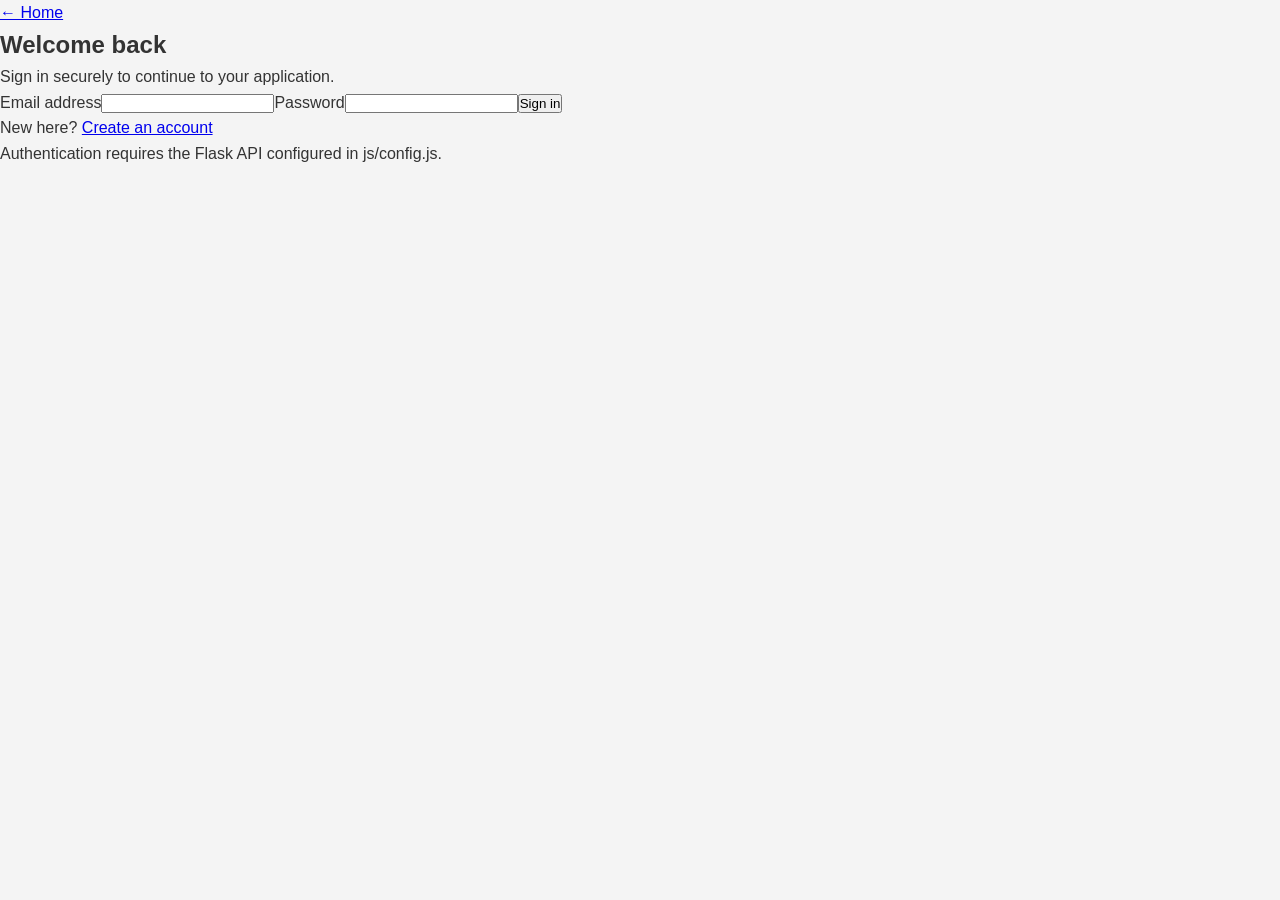
<file: frontend/index.html>
<!doctype html>
<html lang="en"><head><meta charset="utf-8"><meta name="viewport" content="width=device-width, initial-scale=1"><meta http-equiv="refresh" content="0;url=login.html"><title>Opening sign in</title></head>
<body><p>Opening sign in… <a href="login.html">Continue</a></p><script>location.replace("login.html");</script></body></html>
</file>
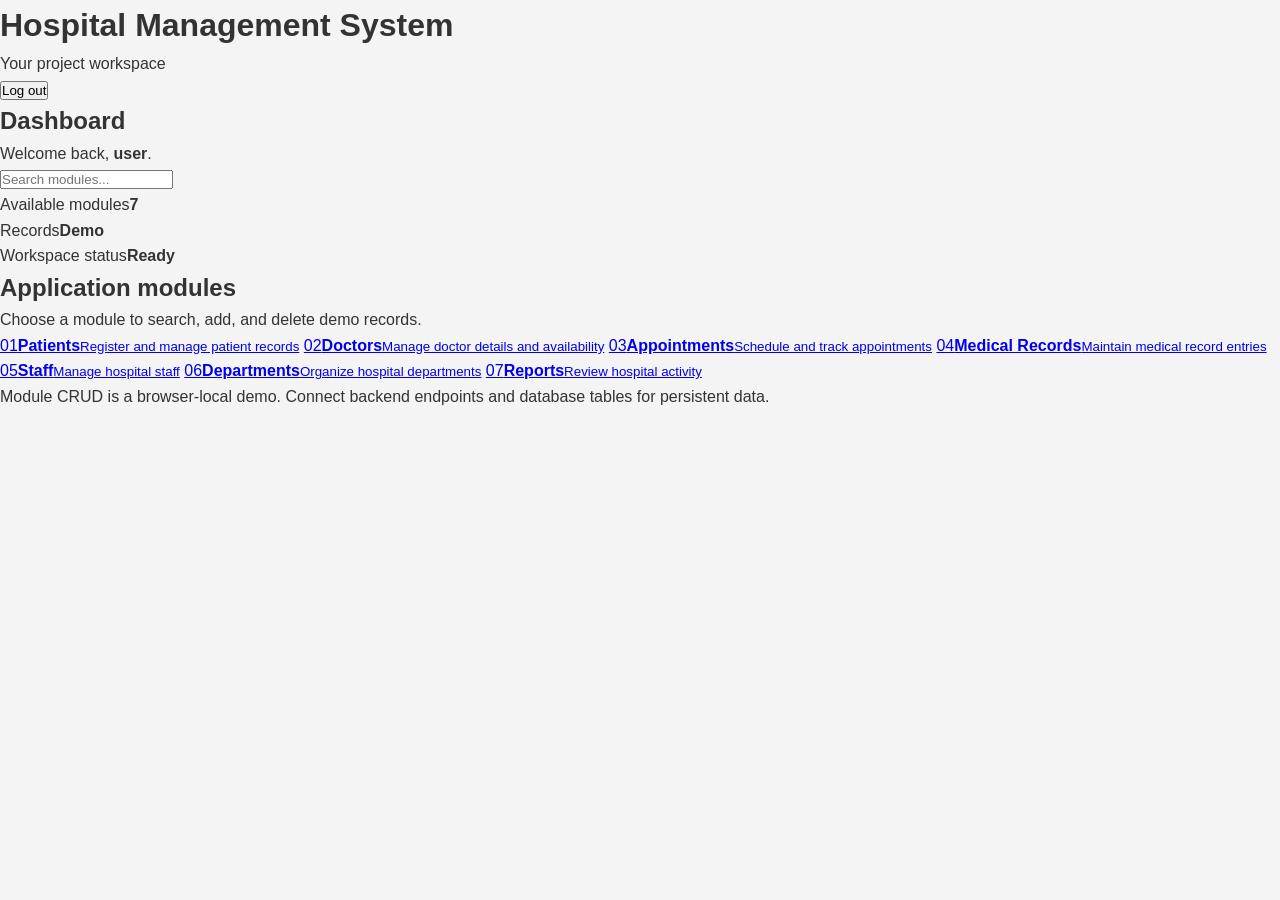
<file: frontend/dashboard.html>
<!doctype html><html lang="en"><head><meta charset="utf-8"><meta name="viewport" content="width=device-width, initial-scale=1"><title>Dashboard | Hospital Management System</title><link rel="stylesheet" href="css/style.css"></head>
<body class="app-dashboard"><header class="dashboard-header"><div><h1>Hospital Management System</h1><p class="dashboard-intro">Your project workspace</p></div><button type="button" data-logout>Log out</button></header>
<main><div class="dashboard-header"><div><h2>Dashboard</h2><p class="dashboard-intro">Welcome back, <strong id="dashboard-user">user</strong>.</p></div><input id="module-search" type="search" placeholder="Search modules..." aria-label="Search modules" style="max-width:300px"></div>
<section class="summary-grid"><div class="summary-card"><span>Available modules</span><strong>7</strong></div><div class="summary-card"><span>Records</span><strong>Demo</strong></div><div class="summary-card"><span>Workspace status</span><strong>Ready</strong></div></section>
<section><h2>Application modules</h2><p class="dashboard-intro">Choose a module to search, add, and delete demo records.</p><div class="module-grid" id="dashboard-modules"><a class="module-card" href="#/patients"><span class="module-icon">01</span><span><strong>Patients</strong><small>Register and manage patient records</small></span></a>
<a class="module-card" href="#/doctors"><span class="module-icon">02</span><span><strong>Doctors</strong><small>Manage doctor details and availability</small></span></a>
<a class="module-card" href="#/appointments"><span class="module-icon">03</span><span><strong>Appointments</strong><small>Schedule and track appointments</small></span></a>
<a class="module-card" href="#/medical-records"><span class="module-icon">04</span><span><strong>Medical Records</strong><small>Maintain medical record entries</small></span></a>
<a class="module-card" href="#/staff"><span class="module-icon">05</span><span><strong>Staff</strong><small>Manage hospital staff</small></span></a>
<a class="module-card" href="#/departments"><span class="module-icon">06</span><span><strong>Departments</strong><small>Organize hospital departments</small></span></a>
<a class="module-card" href="#/reports"><span class="module-icon">07</span><span><strong>Reports</strong><small>Review hospital activity</small></span></a></div></section>
<p class="notice">Module CRUD is a browser-local demo. Connect backend endpoints and database tables for persistent data.</p></main>
<script src="js/config.js" defer></script><script src="js/app.js" defer></script></body></html>
</file>
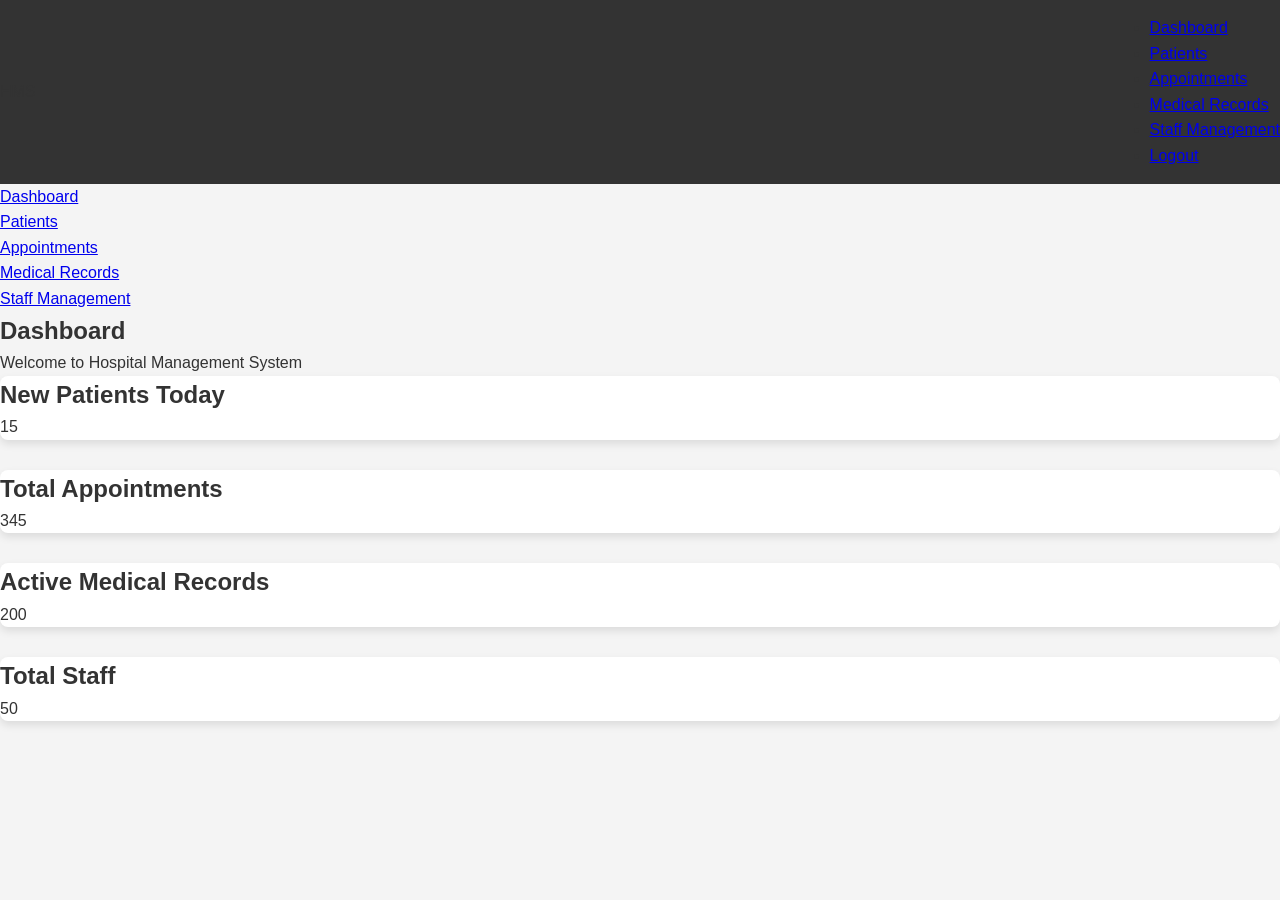
<file: frontend/home.html>
<!DOCTYPE html>
<html lang="en">
<head>
    <meta charset="UTF-8">
    <meta name="viewport" content="width=device-width, initial-scale=1.0">
    <title>Hospital Management System</title>
    

<link rel="stylesheet" href="css/style.css">
</head>
<body>
    <div id="app">
        <header>
            <nav class="navbar">
                <div class="logo">HMS</div>
                <ul class="nav-links">
                    <li><a href="#/dashboard" class="active">Dashboard</a></li>
                    <li><a href="#/patients">Patients</a></li>
                    <li><a href="#/appointments">Appointments</a></li>
                    <li><a href="#/records">Medical Records</a></li>
                    <li><a href="#/staff">Staff Management</a></li>
                    <li><a href="#/logout">Logout</a></li>
                </ul>
            </nav>
        </header>
        <main>
            <aside class="sidebar">
                <ul>
                    <li><a href="#/dashboard">Dashboard</a></li>
                    <li><a href="#/patients">Patients</a></li>
                    <li><a href="#/appointments">Appointments</a></li>
                    <li><a href="#/records">Medical Records</a></li>
                    <li><a href="#/staff">Staff Management</a></li>
                </ul>
            </aside>
            <section class="content">
                <div class="content-header">
                    <h1>Dashboard</h1>
                    <p>Welcome to Hospital Management System</p>
                </div>
                <div class="content-section">
                    <div class="card">
                        <h2>New Patients Today</h2>
                        <p>15</p>
                    </div>
                    <div class="card">
                        <h2>Total Appointments</h2>
                        <p>345</p>
                    </div>
                    <div class="card">
                        <h2>Active Medical Records</h2>
                        <p>200</p>
                    </div>
                    <div class="card">
                        <h2>Total Staff</h2>
                        <p>50</p>
                    </

<script src="js/config.js" defer></script>
<script src="js/app.js" defer></script>
</body>
</html>
</file>
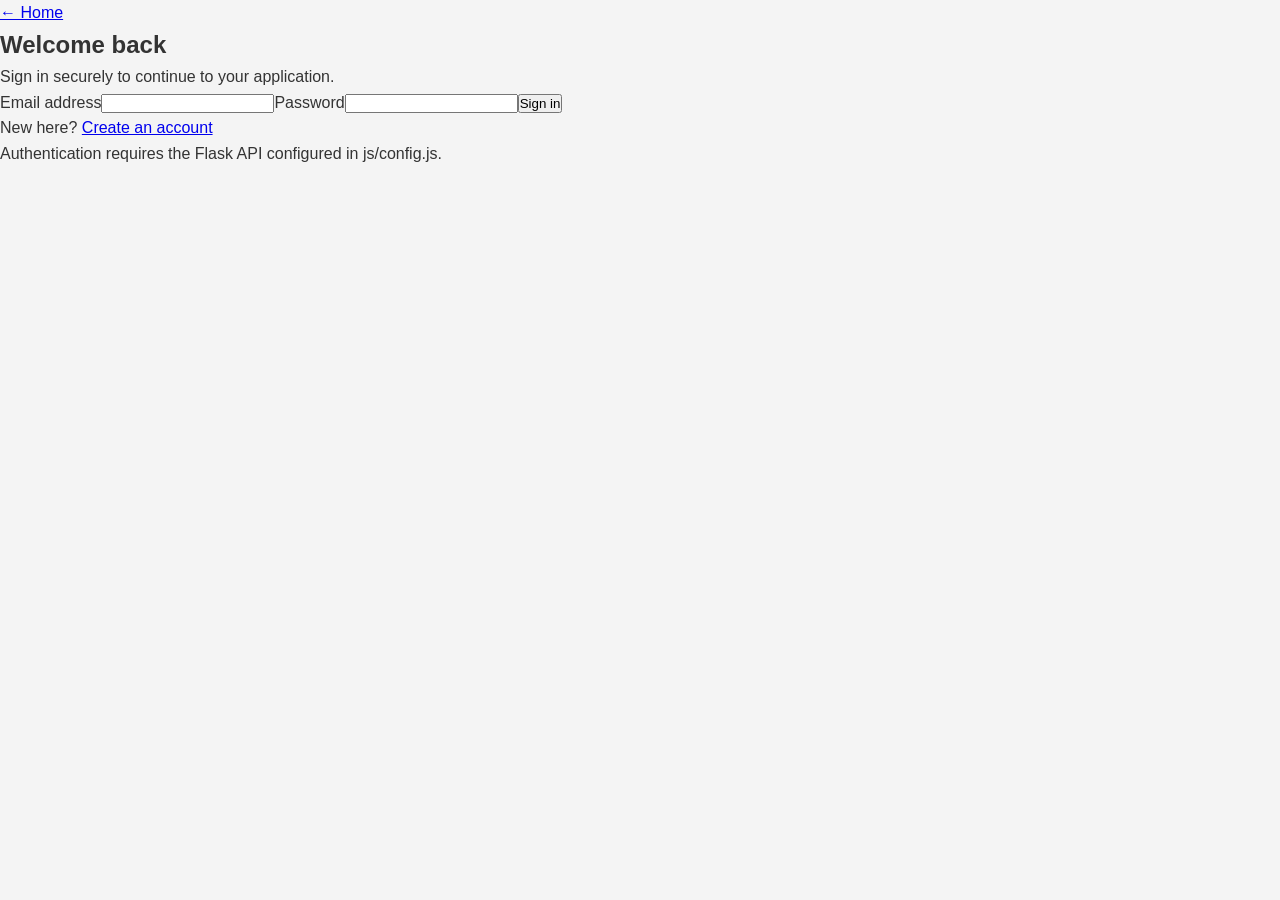
<file: frontend/login.html>
<!doctype html><html lang="en"><head><meta charset="utf-8"><meta name="viewport" content="width=device-width, initial-scale=1"><title>Welcome back | Hospital Management System</title><link rel="stylesheet" href="css/style.css"></head>
<body><main class="auth-card"><article><p><a href="home.html">← Home</a></p><h1>Welcome back</h1><p>Sign in securely to continue to your application.</p>
<form id="loginForm"><label>Email address<input name="email" type="email" autocomplete="email" maxlength="254" required></label><label>Password<input name="password" type="password" autocomplete="current-password" required></label><button type="submit">Sign in</button></form><p class="auth-links">New here? <a href="register.html">Create an account</a></p><p class="notice">Authentication requires the Flask API configured in js/config.js.</p></article></main>
<script src="js/config.js" defer></script><script src="js/app.js" defer></script></body></html>
</file>
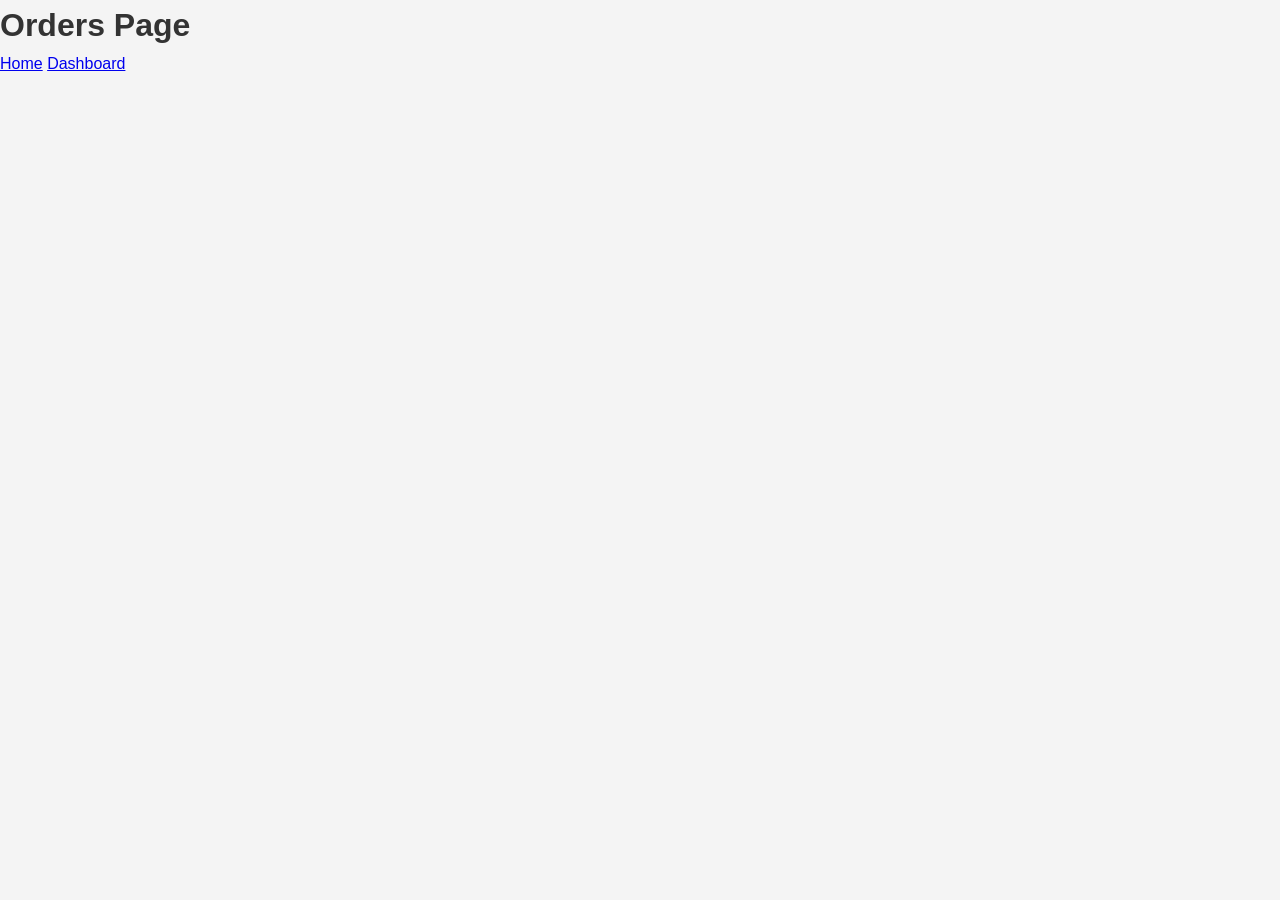
<file: frontend/orders.html>
<!DOCTYPE html>
        <html>
        <head>
        <title>Orders</title>
        <link rel="stylesheet" href="css/style.css">
        </head>
        <body>

        <h1>Orders Page</h1>

        <a href="index.html">Home</a>
        <a href="dashboard.html">Dashboard</a>

        </body>
        </html>
</file>
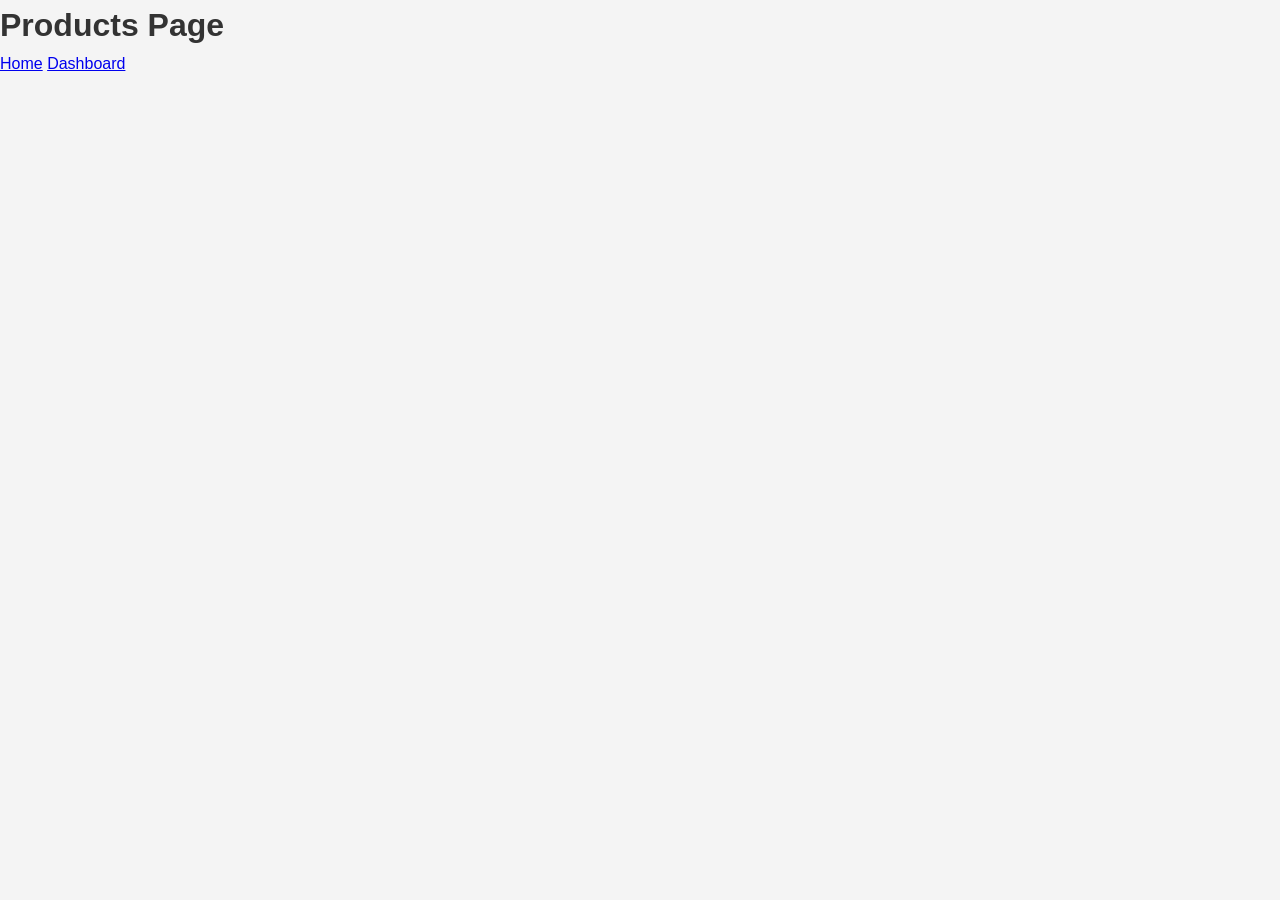
<file: frontend/products.html>
<!DOCTYPE html>
        <html>
        <head>
        <title>Products</title>
        <link rel="stylesheet" href="css/style.css">
        </head>
        <body>

        <h1>Products Page</h1>

        <a href="index.html">Home</a>
        <a href="dashboard.html">Dashboard</a>

        </body>
        </html>
</file>
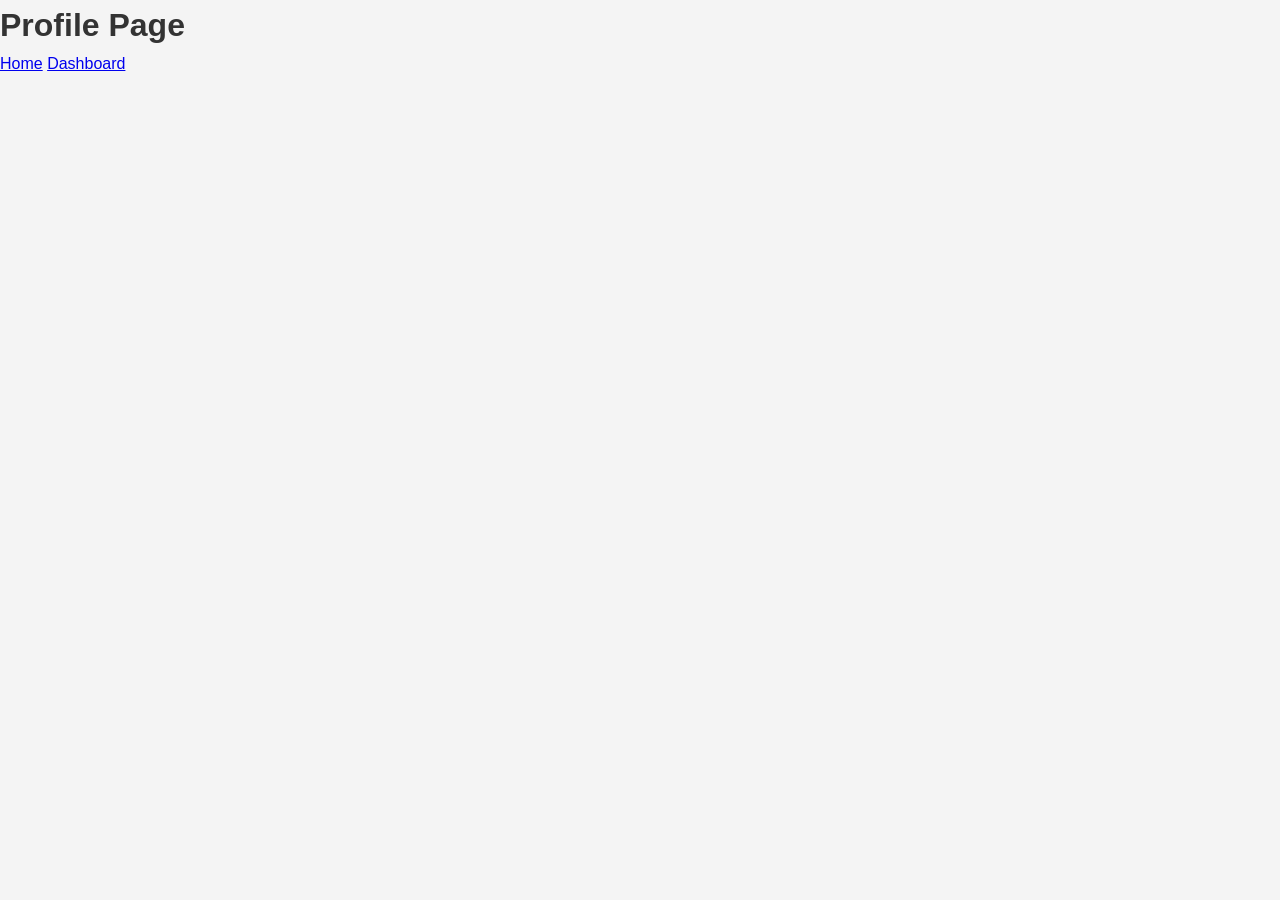
<file: frontend/profile.html>
<!DOCTYPE html>
        <html>
        <head>
        <title>Profile</title>
        <link rel="stylesheet" href="css/style.css">
        </head>
        <body>

        <h1>Profile Page</h1>

        <a href="index.html">Home</a>
        <a href="dashboard.html">Dashboard</a>

        </body>
        </html>
</file>
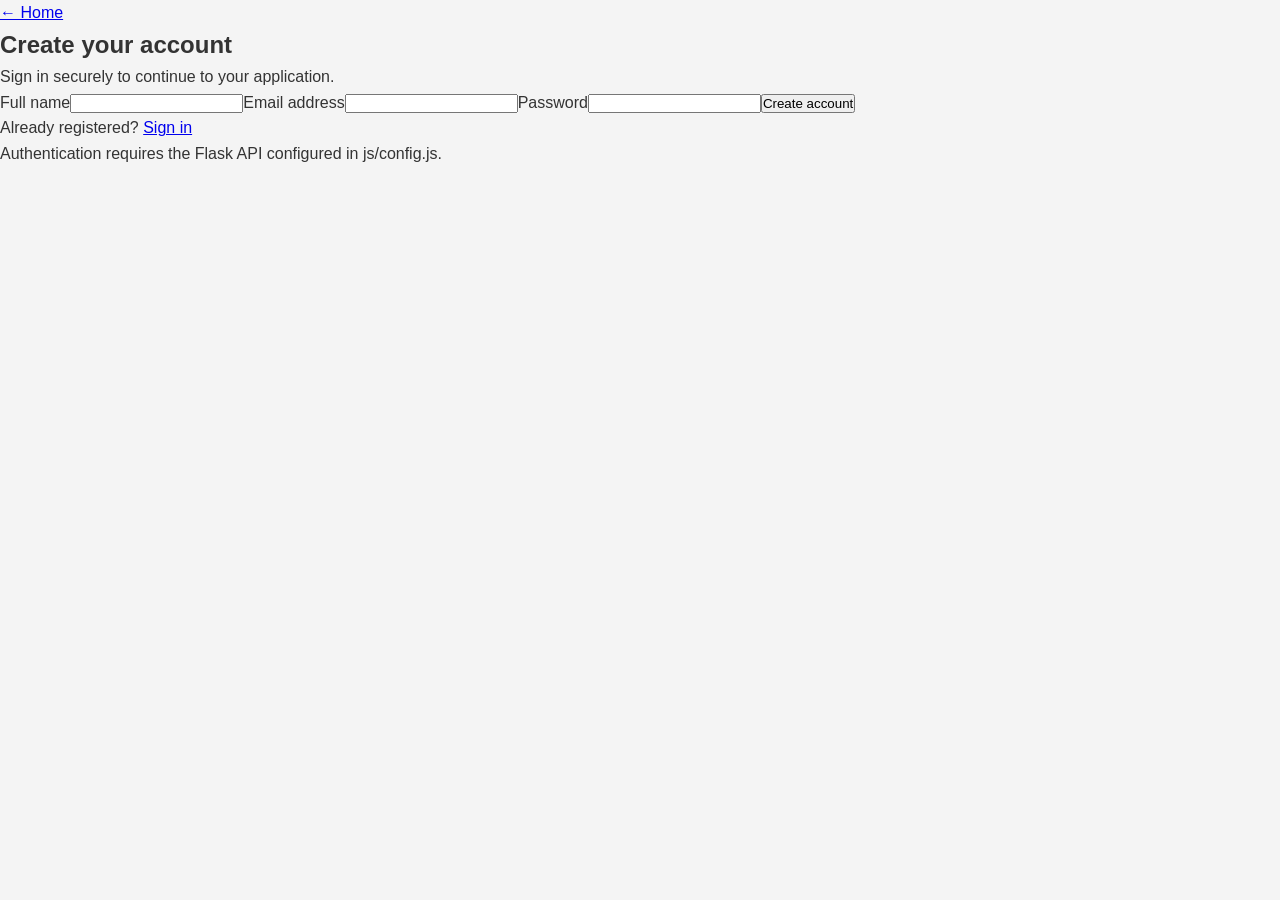
<file: frontend/register.html>
<!doctype html><html lang="en"><head><meta charset="utf-8"><meta name="viewport" content="width=device-width, initial-scale=1"><title>Create your account | Hospital Management System</title><link rel="stylesheet" href="css/style.css"></head>
<body><main class="auth-card"><article><p><a href="home.html">← Home</a></p><h1>Create your account</h1><p>Sign in securely to continue to your application.</p>
<form id="registerForm"><label>Full name<input name="username" autocomplete="name" maxlength="120" required></label><label>Email address<input name="email" type="email" autocomplete="email" maxlength="254" required></label><label>Password<input name="password" type="password" autocomplete="new-password" minlength="8" required></label><button type="submit">Create account</button></form><p class="auth-links">Already registered? <a href="login.html">Sign in</a></p><p class="notice">Authentication requires the Flask API configured in js/config.js.</p></article></main>
<script src="js/config.js" defer></script><script src="js/app.js" defer></script></body></html>
</file>
<file: frontend/css/style.css>
/* Reset some default browser styles */
* {
    margin: 0;
    padding: 0;
    box-sizing: border-box;
}

body {
    font-family: 'Arial', sans-serif;
    line-height: 1.6;
    color: #333;
    background-color: #f4f4f4;
}

/* Global Styles */
.container {
    width: 90%;
    max-width: 1200px;
    margin: 0 auto;
    padding: 0 20px;
}

/* Navbar */
.navbar {
    display: flex;
    justify-content: space-between;
    align-items: center;
    background-color: #333;
    padding: 15px 0;
}

.navbar-brand {
    color: #fff;
    text-decoration: none;
    font-size: 1.5rem;
    font-weight: bold;
}

.navbar-nav ul {
    list-style: none;
    display: flex;
}

.navbar-nav li {
    margin-left: 20px;
}

.navbar-nav a {
    color: #fff;
    text-decoration: none;
    font-size: 1rem;
    transition: color 0.3s ease;
}

.navbar-nav a:hover {
    color: #ccc;
}

/* Hero Section */
.hero {
    background: url('hero-background.jpg') no-repeat center center/cover;
    height: 500px;
    display: flex;
    justify-content: center;
    align-items: center;
    color: #fff;
    text-align: center;
}

.hero h1 {
    font-size: 3rem;
    margin-bottom: 10px;
}

.hero p {
    font-size: 1.2rem;
}

/* Cards */
.card {
    background-color: #fff;
    border-radius: 8px;
    overflow: hidden;
    margin-bottom: 30px;
    box-shadow: 0 4px 8px rgba(0, 0, 0, 0.1);
}

.card-header {
    background-color: #333;
    color: #fff;
    padding: 15px;
    text-align: center;
}

.card-body {
    padding: 20px;
}

.card-title {
    font-size: 1.5rem;
    font-weight: bold;
    margin
:root{--primary:#3157d5;--primary-dark:#2443ad;--bg:#f4f7fc;--text:#1c2740;--muted:#748099;--border:#e1e7f0}
*{box-sizing:border-box}body{margin:0;color:var(--text);background:var(--bg);font-family:Inter,"Segoe UI",Arial,sans-serif;line-height:1.55}
header{padding:18px 24px;background:#fff;border-bottom:1px solid var(--border)}main,.container,.dashboard,.content{max-width:1240px;margin:28px auto;padding:24px}
a{color:var(--primary)}button,.button,input[type=submit]{border:0;border-radius:9px;padding:10px 16px;background:var(--primary);color:#fff;font:inherit;cursor:pointer}
input,select,textarea{width:100%;padding:11px 12px;border:1px solid var(--border);border-radius:8px;font:inherit;background:#fff}
form{display:grid;gap:12px}article,.card,section{background:#fff;border:1px solid var(--border);border-radius:14px;padding:20px;box-shadow:0 5px 20px #192d550b}
.auth-card{max-width:460px;margin:7vh auto}.auth-links{display:flex;justify-content:space-between;gap:12px;flex-wrap:wrap}
.dashboard-header{display:flex;align-items:center;justify-content:space-between;gap:20px;flex-wrap:wrap}.dashboard-intro,.notice{color:var(--muted)}
.module-grid,.summary-grid{display:grid;grid-template-columns:repeat(auto-fit,minmax(190px,1fr));gap:16px;margin:20px 0}
.module-card{display:flex;align-items:center;gap:14px;text-decoration:none;color:var(--text);background:#fff;border:1px solid var(--border);border-radius:14px;padding:18px}
.module-card strong,.module-card small{display:block}.module-card small{color:var(--muted);margin-top:4px}.module-icon{font-weight:800;color:var(--primary)}
.summary-card{background:#fff;border:1px solid var(--border);border-radius:14px;padding:18px}.summary-card strong{display:block;font-size:26px}
#dynamic-page-view{max-width:1240px;margin:28px auto;padding:24px;background:#fff;border:1px solid var(--border);border-radius:14px}
#dynamic-page-view .module-toolbar{display:flex;gap:12px;flex-wrap:wrap;align-items:center;margin:18px 0}
table{width:100%;border-collapse:collapse;background:#fff}th,td{padding:12px;border-bottom:1px solid var(--border);text-align:left}
[hidden]{display:none!important}.status-message{padding:10px;border-radius:8px;background:#edf2fc}.status-error{background:#fff0f0;color:#9d1c1c}
@media(max-width:700px){main,.container,.dashboard,.content,#dynamic-page-view{padding:16px;margin:12px auto}table{display:block;overflow-x:auto}}
</file>
